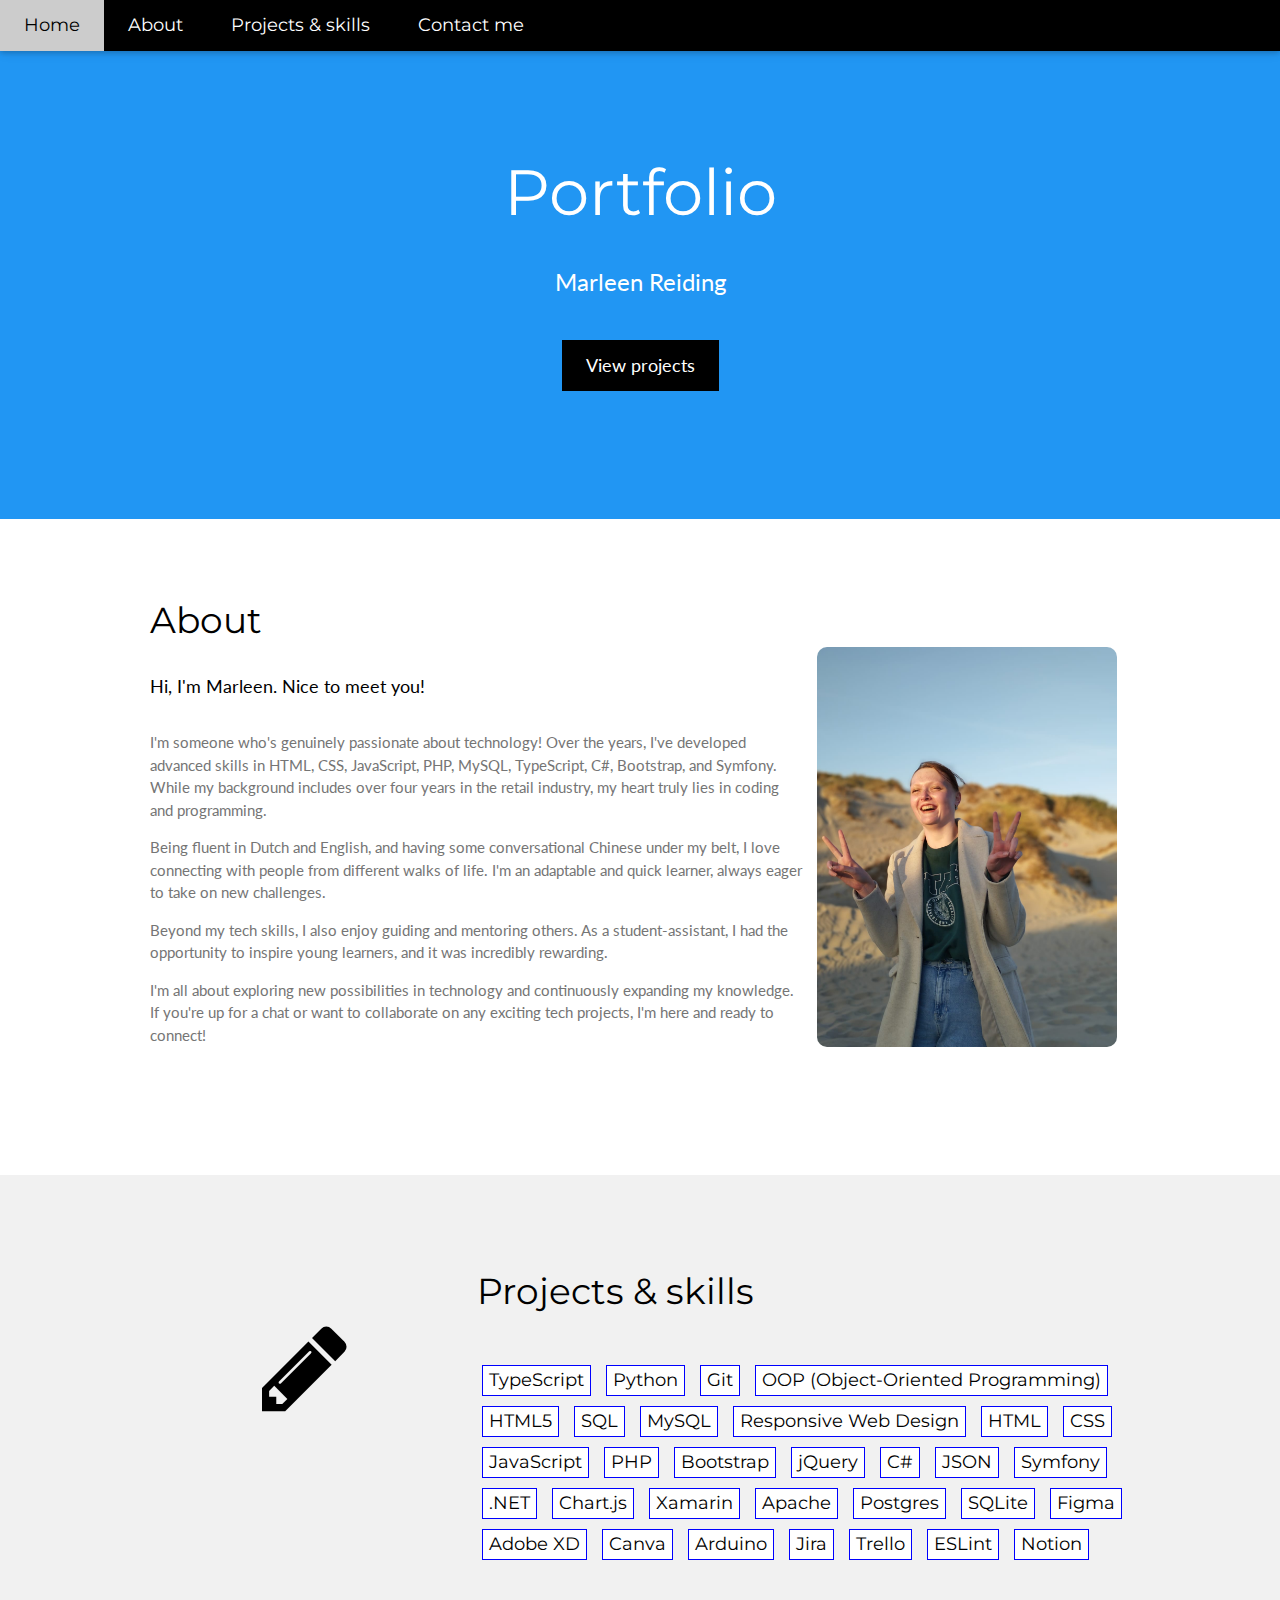
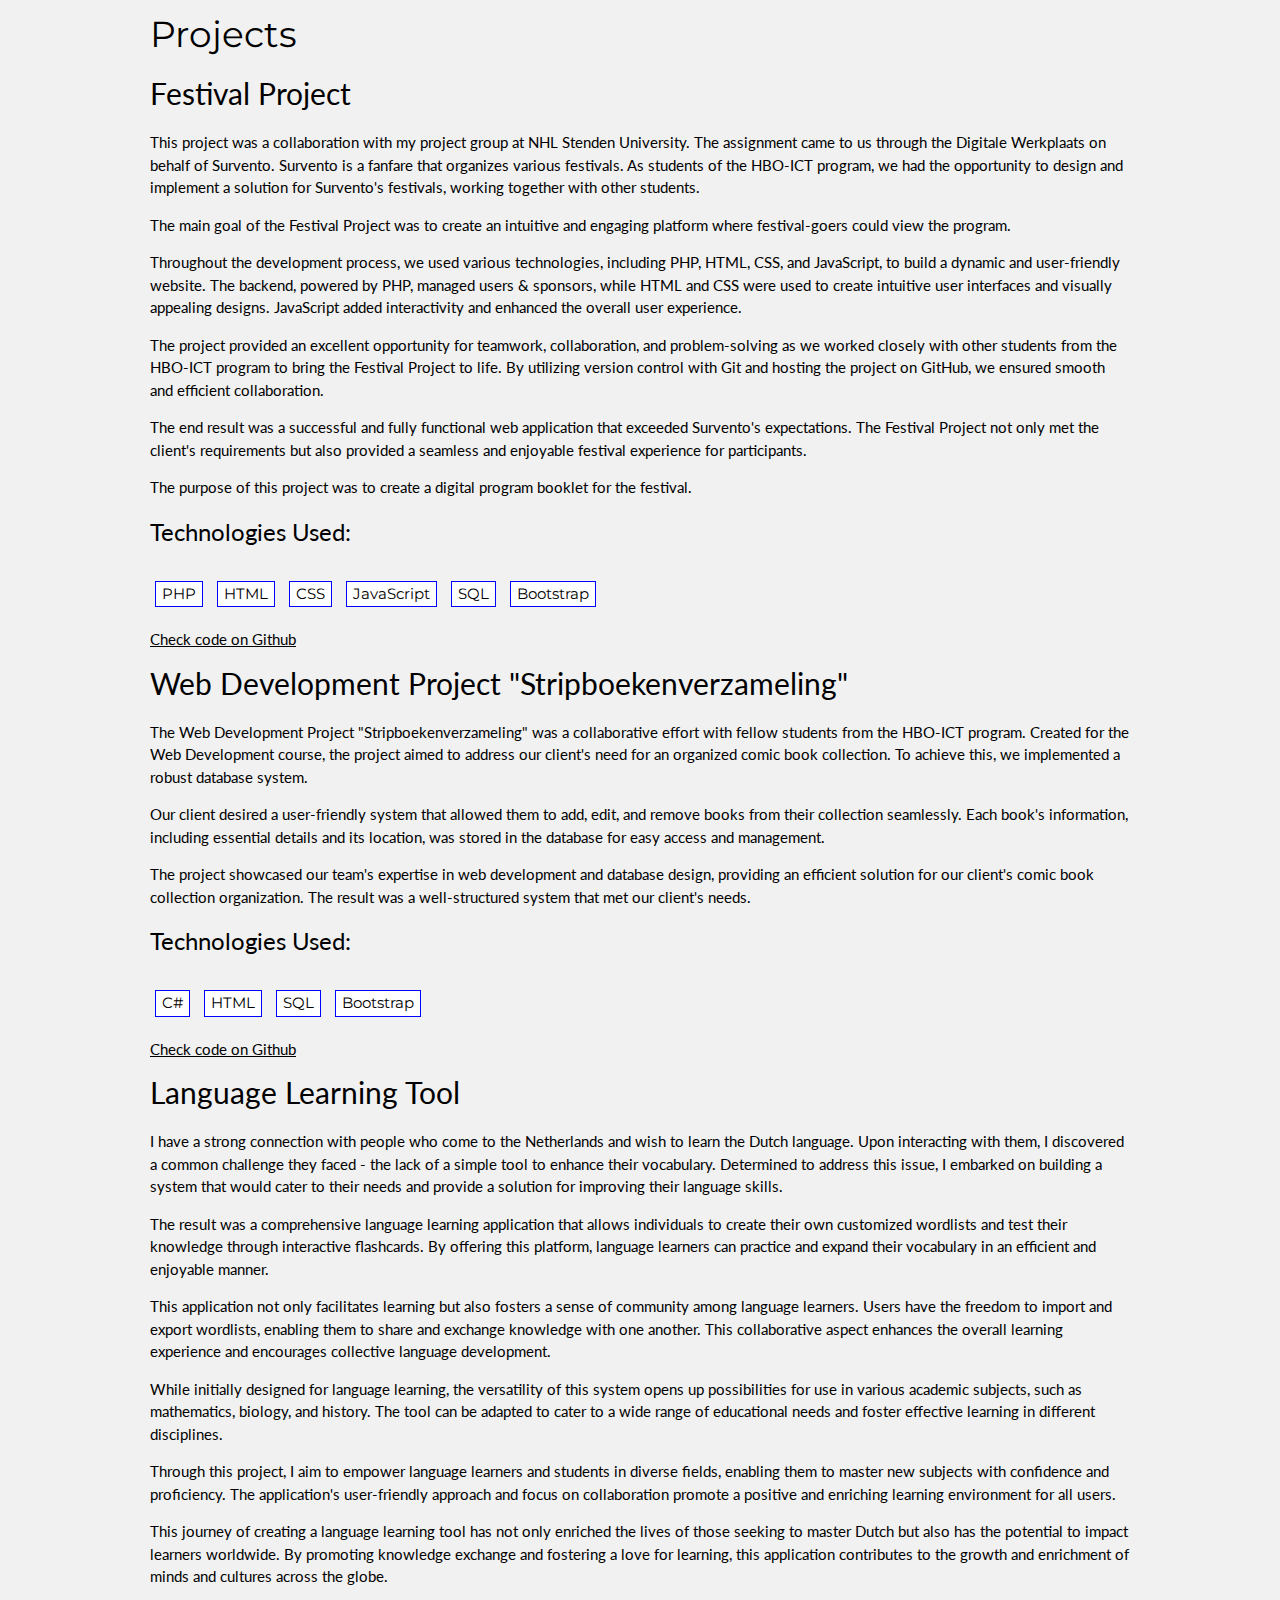
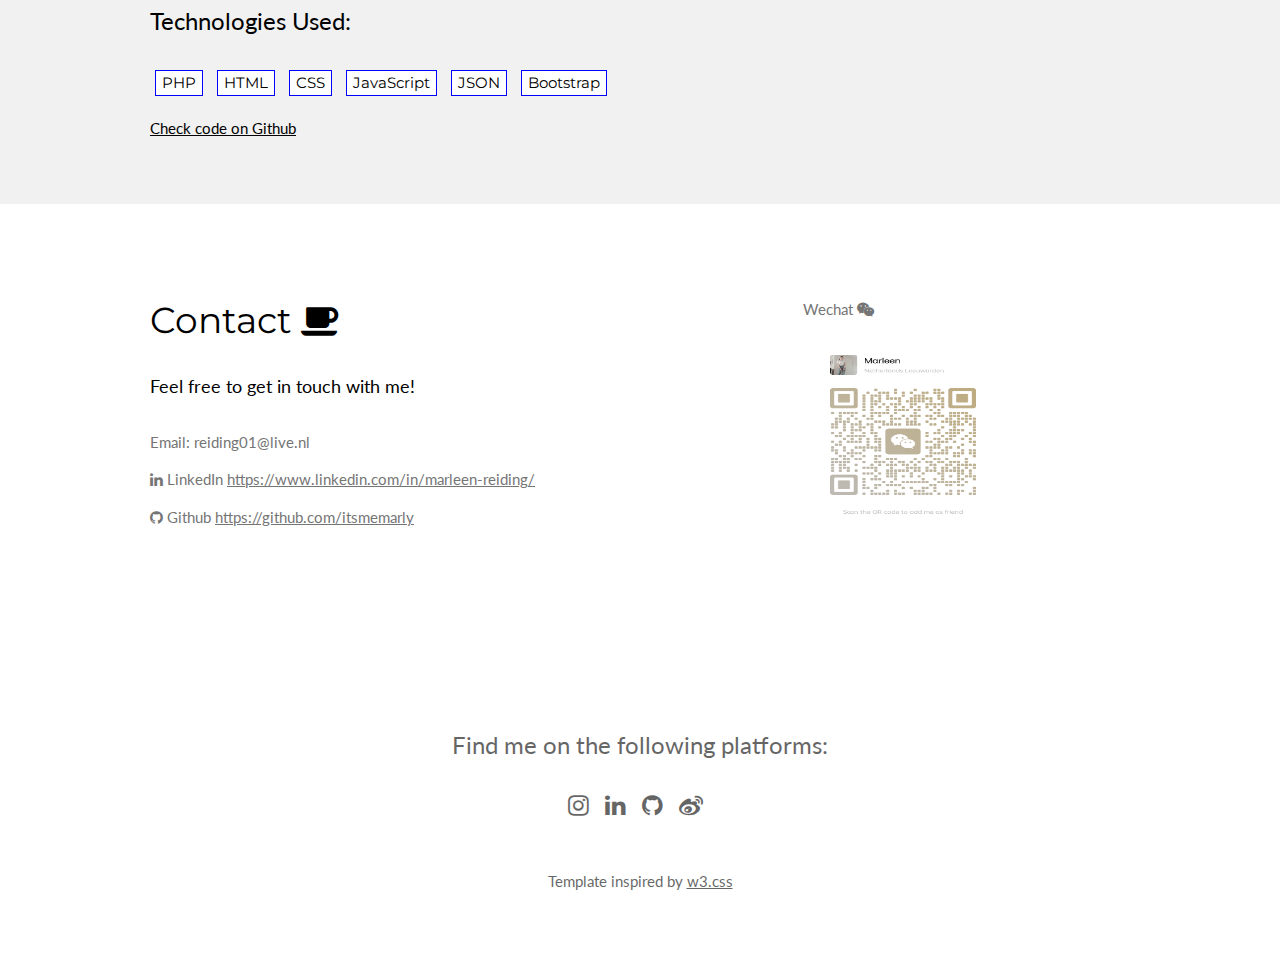
<file: Index.html>
<!DOCTYPE html>
<html lang="en">
<head>
<title>Portfolio V1</title>
<meta charset="UTF-8">
<meta name="viewport" content="width=device-width, initial-scale=1">
<link rel="stylesheet" href="https://www.w3schools.com/w3css/4/w3.css">
<link rel="stylesheet" href="https://fonts.googleapis.com/css?family=Lato">
<link rel="stylesheet" href="https://fonts.googleapis.com/css?family=Montserrat">
<link rel="stylesheet" href="https://cdnjs.cloudflare.com/ajax/libs/font-awesome/4.7.0/css/font-awesome.min.css">
<link rel="stylesheet" href="./Styles/index.css">
<script src="JS/index.js"></script>
</head>
<body>

<!-- Navbar -->
<div class="w3-top">
  <div class="w3-bar w3-black w3-card w3-left-align w3-large">
    <a class="w3-bar-item w3-button w3-hide-medium w3-hide-large w3-right w3-padding-large w3-hover-white w3-large w3-black" href="javascript:void(0);" onclick="myFunction()" title="Toggle Navigation Menu"><i class="fa fa-bars"></i></a>
    <a href="#home" class="w3-bar-item w3-button w3-padding-large w3-white">Home</a>
    <a href="#about" class="w3-bar-item w3-button w3-hide-small w3-padding-large w3-hover-white">About</a>
    <a href="#p&s" class="w3-bar-item w3-button w3-hide-small w3-padding-large w3-hover-white">Projects & skills</a>
    <a href="#contact" class="w3-bar-item w3-button w3-hide-small w3-padding-large w3-hover-white">Contact me</a>
  </div>

  <!-- Navbar on small screens -->
  <div id="navDemo" class="w3-bar-block w3-white w3-hide w3-hide-large w3-hide-medium w3-large">
    <a href="#about" class="w3-bar-item w3-button w3-padding-large">About</a>
    <a href="#p&s" class="w3-bar-item w3-button w3-padding-large">Projects & skills</a>
    <a href="#contact" class="w3-bar-item w3-button w3-padding-large">Contact me</a>
  </div>
</div>

<!-- Header -->
<header class="w3-container w3-blue w3-center" style="padding:128px 16px">
  <h1 id="home"class="w3-margin w3-jumbo">Portfolio</h1>
  <p class="w3-xlarge">Marleen Reiding</p>
  <a class="w3-button w3-black w3-padding-large w3-large w3-margin-top" href="#p&s">View projects</a>
</header>

<!-- First Grid -->
<div class="w3-row-padding w3-padding-64 w3-container">
  <div class="w3-content">
    <div id="about" class="w3-twothird">
      <h1>About</h1>
      <h5 class="w3-padding-16">Hi, I'm Marleen. Nice to meet you!</h5>

      <p class="w3-text-grey">I'm someone who's genuinely passionate about technology! Over the years, I've developed advanced skills in HTML, CSS, JavaScript, PHP, MySQL, TypeScript, C#, Bootstrap, and Symfony. While my background includes over four years in the retail industry, my heart truly lies in coding and programming.</p>
      <p class="w3-text-grey">Being fluent in Dutch and English, and having some conversational Chinese under my belt, I love connecting with people from different walks of life. I'm an adaptable and quick learner, always eager to take on new challenges.</p>
      <p class="w3-text-grey">Beyond my tech skills, I also enjoy guiding and mentoring others. As a student-assistant, I had the opportunity to inspire young learners, and it was incredibly rewarding.</p>
      <p class="w3-text-grey">I'm all about exploring new possibilities in technology and continuously expanding my knowledge. If you're up for a chat or want to collaborate on any exciting tech projects, I'm here and ready to connect!</p>
    </div>

    <div class="w3-third w3-center w3-padding-64">
      <img  class="square-image"  src="./Images/Marleen2.jpg" alt="Foto Marleen">
    </div>
  </div>
</div>

<!-- Second Grid -->
<div class="w3-row-padding w3-light-grey w3-padding-64 w3-container">
  <div class="w3-content">
    <div class="w3-third w3-center">
      <i class="fa fa-pencil w3-padding-64 w3-text-black w3-margin-right"></i>
    </div>

<div id="p&s" class="w3-twothird">
  <h1>Projects & skills</h1>
  <h5 class="w3-padding-32">
    <button type="button" class="programbtn" disabled>TypeScript</button>
    <button type="button" class="programbtn" disabled>Python</button>
    <button type="button" class="programbtn" disabled>Git</button>
    <button type="button" class="programbtn" disabled>OOP (Object-Oriented Programming)</button>
    <button type="button" class="programbtn" disabled>HTML5</button>
    <button type="button" class="programbtn" disabled>SQL</button>
    <button type="button" class="programbtn" disabled>MySQL</button>
    <button type="button" class="programbtn" disabled>Responsive Web Design</button>
    <button type="button" class="programbtn" disabled>HTML</button>
    <button type="button" class="programbtn" disabled>CSS</button>
    <button type="button" class="programbtn" disabled>JavaScript</button>
    <button type="button" class="programbtn" disabled>PHP</button>
    <button type="button" class="programbtn" disabled>Bootstrap</button>
    <button type="button" class="programbtn" disabled>jQuery</button>
    <button type="button" class="programbtn" disabled>C#</button>
    <button type="button" class="programbtn" disabled>JSON</button>
    <button type="button" class="programbtn" disabled>Symfony</button>
    <button type="button" class="programbtn" disabled>.NET</button>
    <button type="button" class="programbtn" disabled>Chart.js</button>
    <button type="button" class="programbtn" disabled>Xamarin</button>
    <button type="button" class="programbtn" disabled>Apache</button>
    <button type="button" class="programbtn" disabled>Postgres</button>
    <button type="button" class="programbtn" disabled>SQLite</button>
    <button type="button" class="programbtn" disabled>Figma</button>
    <button type="button" class="programbtn" disabled>Adobe XD</button>
    <button type="button" class="programbtn" disabled>Canva</button>
    <button type="button" class="programbtn" disabled>Arduino</button>
    <button type="button" class="programbtn" disabled>Jira</button>
    <button type="button" class="programbtn" disabled>Trello</button>
    <button type="button" class="programbtn" disabled>ESLint</button>
    <button type="button" class="programbtn" disabled>Notion</button>
  </h5>
</div>



      <p class="w3-text-grey">
      <h1>Projects</h1>

<!-- Project 1 - Festival Project -->
<h2>Festival Project</h2>
<p>This project was a collaboration with my project group at NHL Stenden University. The assignment came to us through the Digitale Werkplaats on behalf of Survento. Survento is a fanfare that organizes various festivals. As students of the HBO-ICT program, we had the opportunity to design and implement a solution for Survento's festivals, working together with other students.</p>
<p>The main goal of the Festival Project was to create an intuitive and engaging platform where festival-goers could view the program.</p>
<p>Throughout the development process, we used various technologies, including PHP, HTML, CSS, and JavaScript, to build a dynamic and user-friendly website. The backend, powered by PHP, managed users & sponsors, while HTML and CSS were used to create intuitive user interfaces and visually appealing designs. JavaScript added interactivity and enhanced the overall user experience.</p>
<p>The project provided an excellent opportunity for teamwork, collaboration, and problem-solving as we worked closely with other students from the HBO-ICT program to bring the Festival Project to life. By utilizing version control with Git and hosting the project on GitHub, we ensured smooth and efficient collaboration.</p>
<p>The end result was a successful and fully functional web application that exceeded Survento's expectations. The Festival Project not only met the client's requirements but also provided a seamless and enjoyable festival experience for participants.</p>
<p>The purpose of this project was to create a digital program booklet for the festival.</p>
      <h3>Technologies Used:</h3>
      <div class="w3-padding-16">
        <button type="button" class="programbtn" disabled>PHP</button>
        <button type="button" class="programbtn" disabled>HTML</button>
        <button type="button" class="programbtn" disabled>CSS</button>
        <button type="button" class="programbtn" disabled>JavaScript</button>
        <button type="button" class="programbtn" disabled>SQL</button>
        <button type="button" class="programbtn" disabled>Bootstrap</button>
      </div>
      <a href="https://github.com/itsmemarly/FestivalProject.git" target="_blank">Check code on Github</a>

      <!-- Project 2 -->
      <h2>Web Development Project "Stripboekenverzameling" </h2>
      <p>The Web Development Project "Stripboekenverzameling" was a collaborative effort with fellow students from the HBO-ICT program. Created for the Web Development course, the project aimed to address our client's need for an organized comic book collection. To achieve this, we implemented a robust database system.</p>
      <p>Our client desired a user-friendly system that allowed them to add, edit, and remove books from their collection seamlessly. Each book's information, including essential details and its location, was stored in the database for easy access and management.</p>
      <p>The project showcased our team's expertise in web development and database design, providing an efficient solution for our client's comic book collection organization. The result was a well-structured system that met our client's needs.</p>     
      <h3>Technologies Used:</h3>
      <div class="w3-padding-16">
        <button type="button" class="programbtn" disabled>C#</button>
        <button type="button" class="programbtn" disabled>HTML</button>
        <button type="button" class="programbtn" disabled>SQL</button>
        <button type="button" class="programbtn" disabled>Bootstrap</button>
      </div>
      <a href="https://github.com/itsmemarly/projectWebdevelopment" target="_blank">Check code on Github</a>

      <!-- Project 3 -->
      <h2>Language Learning Tool</h2>
<p>I have a strong connection with people who come to the Netherlands and wish to learn the Dutch language. Upon interacting with them, I discovered a common challenge they faced - the lack of a simple tool to enhance their vocabulary. Determined to address this issue, I embarked on building a system that would cater to their needs and provide a solution for improving their language skills.</p>
<p>The result was a comprehensive language learning application that allows individuals to create their own customized wordlists and test their knowledge through interactive flashcards. By offering this platform, language learners can practice and expand their vocabulary in an efficient and enjoyable manner.</p>
<p>This application not only facilitates learning but also fosters a sense of community among language learners. Users have the freedom to import and export wordlists, enabling them to share and exchange knowledge with one another. This collaborative aspect enhances the overall learning experience and encourages collective language development.</p>
<p>While initially designed for language learning, the versatility of this system opens up possibilities for use in various academic subjects, such as mathematics, biology, and history. The tool can be adapted to cater to a wide range of educational needs and foster effective learning in different disciplines.</p>
<p>Through this project, I aim to empower language learners and students in diverse fields, enabling them to master new subjects with confidence and proficiency. The application's user-friendly approach and focus on collaboration promote a positive and enriching learning environment for all users.</p>
<p>This journey of creating a language learning tool has not only enriched the lives of those seeking to master Dutch but also has the potential to impact learners worldwide. By promoting knowledge exchange and fostering a love for learning, this application contributes to the growth and enrichment of minds and cultures across the globe.</p>      <h3>Technologies Used:</h3>
      <div class="w3-padding-16">
        <button type="button" class="programbtn" disabled>PHP</button>
        <button type="button" class="programbtn" disabled>HTML</button>
        <button type="button" class="programbtn" disabled>CSS</button>
        <button type="button" class="programbtn" disabled>JavaScript</button>
        <button type="button" class="programbtn" disabled>JSON</button>
        <button type="button" class="programbtn" disabled>Bootstrap</button>
      </div>
      <a href="https://github.com/itsmemarly/LearningPlatform" target="_blank">Check code on Github</a>
    </div>
    </div>

      </p>
    </div>
  </div>
</div>

<!-- Third Grid -->
<div class="w3-row-padding w3-padding-64 w3-container">
  <div class="w3-content">
    <div id="contact" class="w3-twothird">
      <h1>Contact <i class="fa fa-coffee w3-text-black w3-margin-right"></i></h1>
      <h5 class="w3-padding-16">Feel free to get in touch with me!</h5>

      <p class="w3-text-grey">Email: reiding01@live.nl</p>
      <p class="w3-text-grey"><i class="fa fa-linkedin w3-hover-opacity"> </i> LinkedIn <a href="https://www.linkedin.com/in/marleen-reiding/" target="_blank">https://www.linkedin.com/in/marleen-reiding/</a></p>
      <p class="w3-text-grey"><i class="fa fa-github w3-hover-opacity"> </i> Github <a href="https://github.com/itsmemarly" target="_blank">https://github.com/itsmemarly</a></p>
    </div>

    <div class="w3-third">
      <p class="w3-text-grey">Wechat <i class="fa fa-wechat w3-hover-opacity"></i></p>
      <img src="./Images/WechatQR.png" alt="WeChat QR Code" style="width: 200px; height: 200px;">

    </div>
  </div>
</div>

<!-- Footer -->
<footer class="w3-container w3-padding-64 w3-center w3-opacity">  
  <div class="w3-xlarge w3-padding-32">
  <p>Find me on the following platforms:</p>
<a href="https://instagram.com/its.me.marly" target="_blank" style="margin-right: 10px;"><i class="fa fa-instagram w3-hover-opacity"></i></a>
<a href="https://www.linkedin.com/in/marleen-reiding/" target="_blank" style="margin-right: 10px;"><i class="fa fa-linkedin w3-hover-opacity"></i></a>
<a href="https://github.com/itsmemarly" target="_blank" style="margin-right: 10px;"><i class="fa fa-github w3-hover-opacity"></i></a>
<a href="https://weibo.com/u/6560158260" target="_blank" style="margin-right: 10px;"><i class="fa fa-weibo w3-hover-opacity"></i></a>


 </div>
 <p>Template inspired by <a href="https://www.w3schools.com/w3css/default.asp" target="_blank">w3.css</a></p>
</footer>

</body>
</html>
</file>
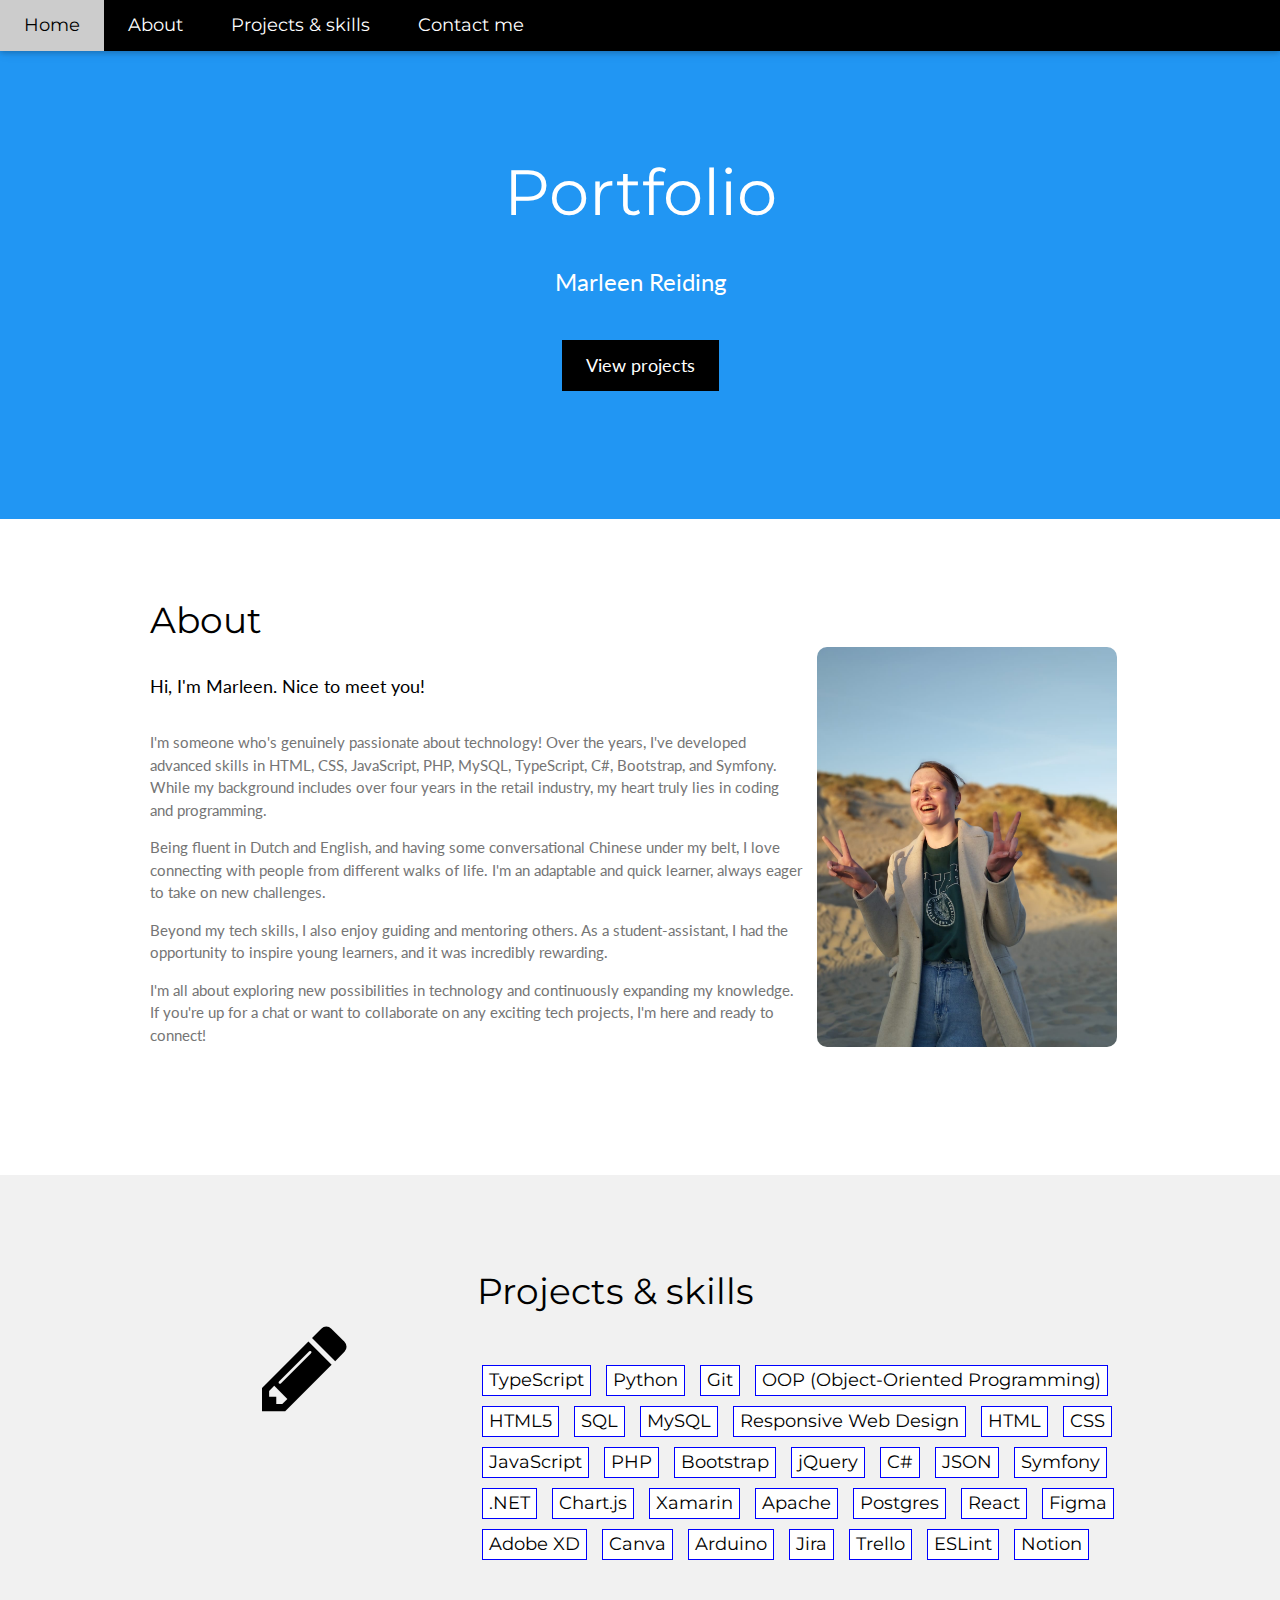
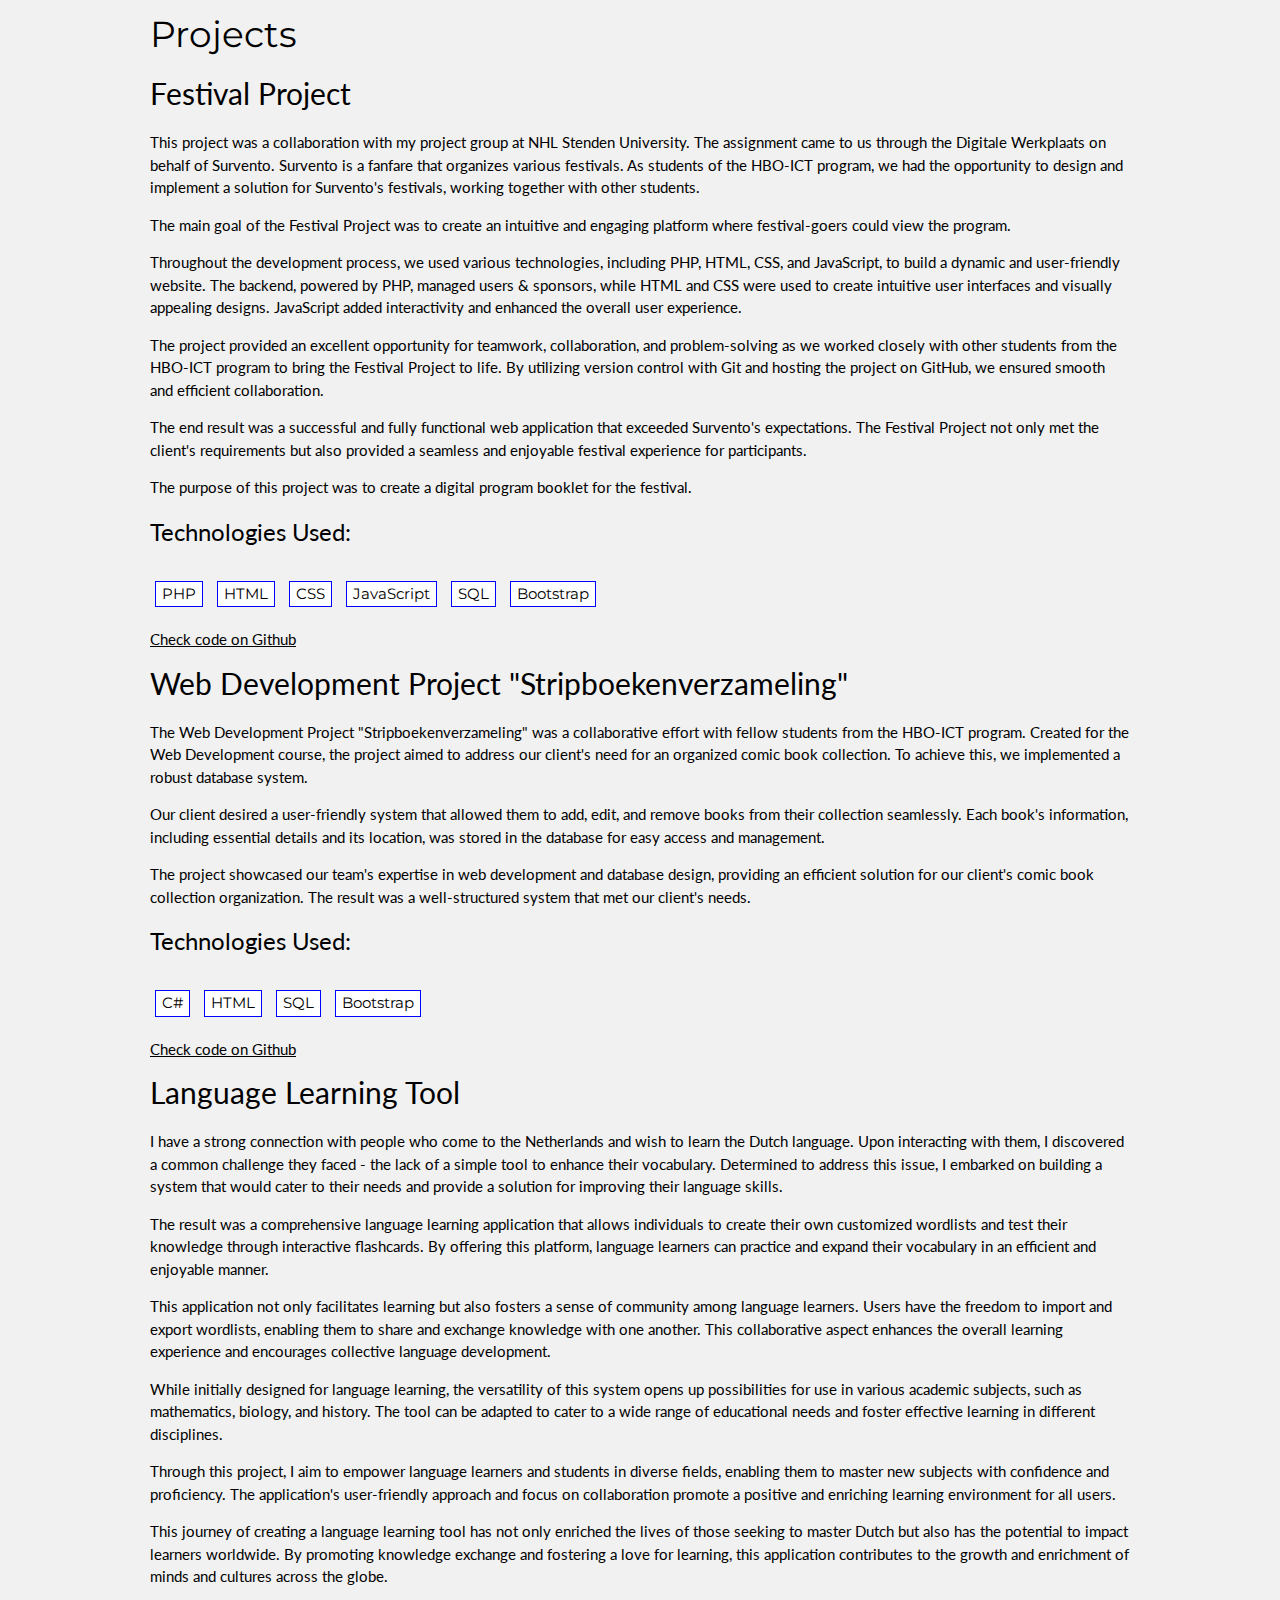
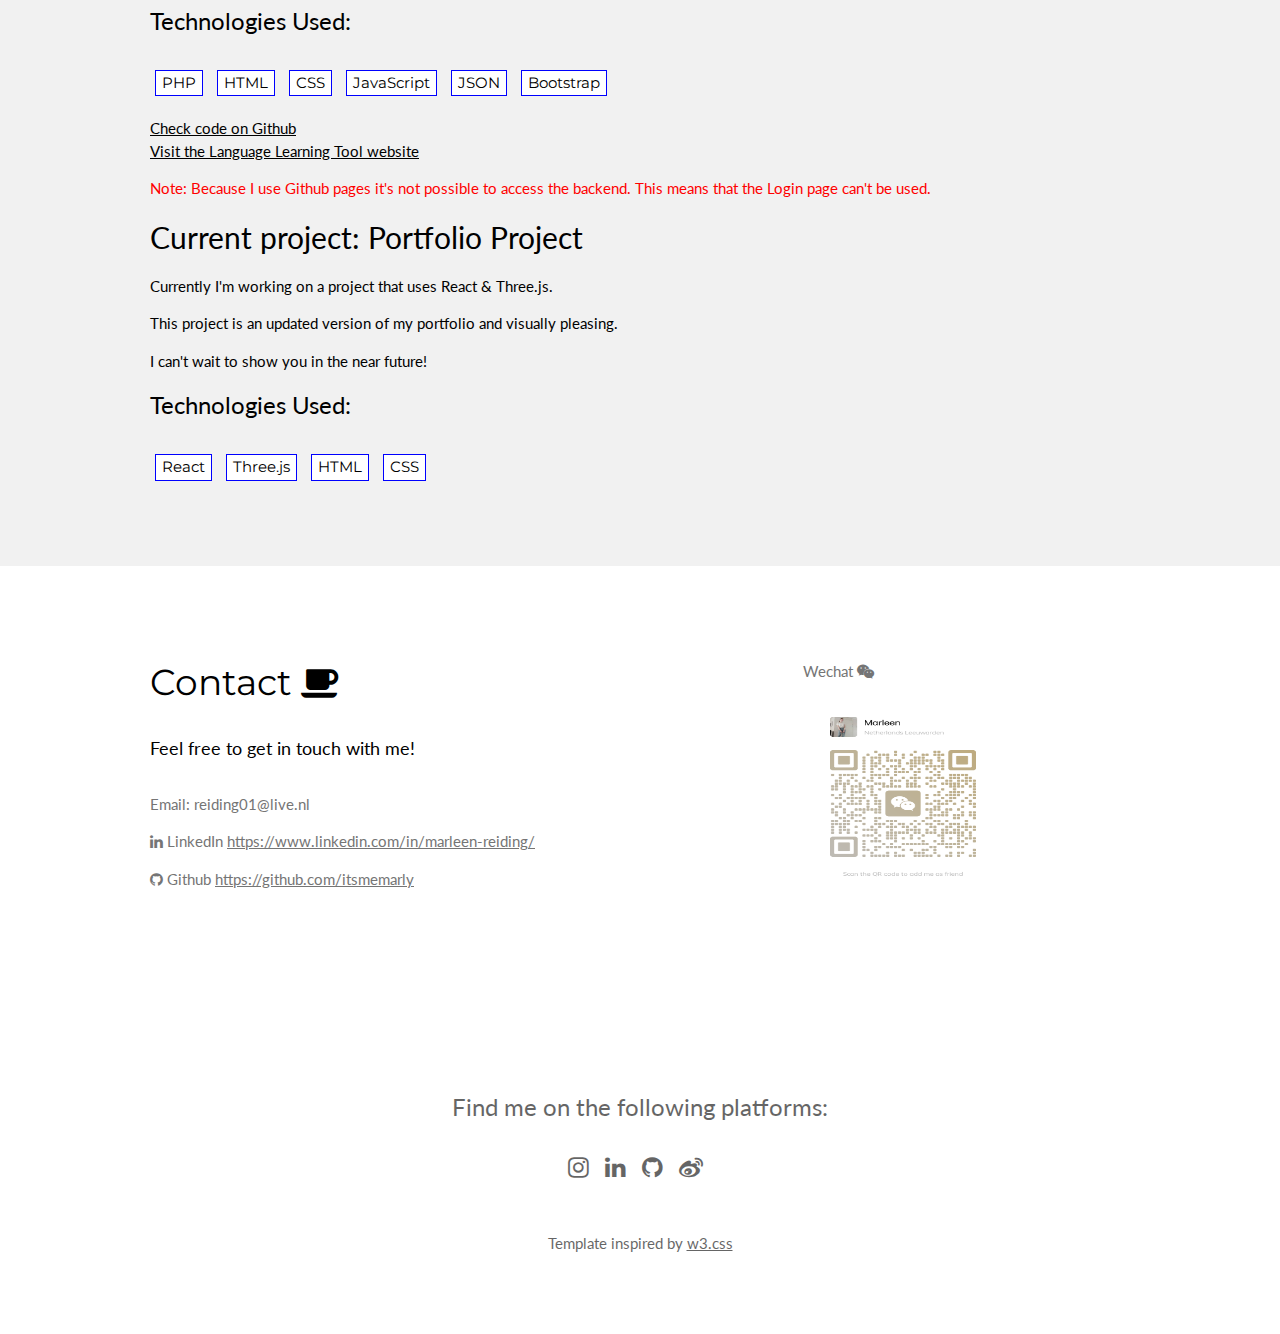
<file: docs/index.html>
<!DOCTYPE html>
<html lang="en">
<head>
<title>Portfolio V1</title>
<meta charset="UTF-8">
<meta name="viewport" content="width=device-width, initial-scale=1">
<link rel="stylesheet" href="https://www.w3schools.com/w3css/4/w3.css">
<link rel="stylesheet" href="https://fonts.googleapis.com/css?family=Lato">
<link rel="stylesheet" href="https://fonts.googleapis.com/css?family=Montserrat">
<link rel="stylesheet" href="https://cdnjs.cloudflare.com/ajax/libs/font-awesome/4.7.0/css/font-awesome.min.css">
<link rel="stylesheet" href="./Styles/index.css">
<script src="JS/index.js"></script>
</head>
<body>

<!-- Navbar -->
<div class="w3-top">
  <div class="w3-bar w3-black w3-card w3-left-align w3-large">
    <a class="w3-bar-item w3-button w3-hide-medium w3-hide-large w3-right w3-padding-large w3-hover-white w3-large w3-black" href="javascript:void(0);" onclick="myFunction()" title="Toggle Navigation Menu"><i class="fa fa-bars"></i></a>
    <a href="#home" class="w3-bar-item w3-button w3-padding-large w3-white">Home</a>
    <a href="#about" class="w3-bar-item w3-button w3-hide-small w3-padding-large w3-hover-white">About</a>
    <a href="#p&s" class="w3-bar-item w3-button w3-hide-small w3-padding-large w3-hover-white">Projects & skills</a>
    <a href="#contact" class="w3-bar-item w3-button w3-hide-small w3-padding-large w3-hover-white">Contact me</a>
  </div>

  <!-- Navbar on small screens -->
  <div id="navDemo" class="w3-bar-block w3-white w3-hide w3-hide-large w3-hide-medium w3-large">
    <a href="#about" class="w3-bar-item w3-button w3-padding-large">About</a>
    <a href="#p&s" class="w3-bar-item w3-button w3-padding-large">Projects & skills</a>
    <a href="#contact" class="w3-bar-item w3-button w3-padding-large">Contact me</a>
  </div>
</div>

<!-- Header -->
<header class="w3-container w3-blue w3-center" style="padding:128px 16px">
  <h1 id="home"class="w3-margin w3-jumbo">Portfolio</h1>
  <p class="w3-xlarge">Marleen Reiding</p>
  <a class="w3-button w3-black w3-padding-large w3-large w3-margin-top" href="#p&s">View projects</a>
</header>

<!-- First Grid -->
<div class="w3-row-padding w3-padding-64 w3-container">
  <div class="w3-content">
    <div id="about" class="w3-twothird">
      <h1>About</h1>
      <h5 class="w3-padding-16">Hi, I'm Marleen. Nice to meet you!</h5>

      <p class="w3-text-grey">I'm someone who's genuinely passionate about technology! Over the years, I've developed advanced skills in HTML, CSS, JavaScript, PHP, MySQL, TypeScript, C#, Bootstrap, and Symfony. While my background includes over four years in the retail industry, my heart truly lies in coding and programming.</p>
      <p class="w3-text-grey">Being fluent in Dutch and English, and having some conversational Chinese under my belt, I love connecting with people from different walks of life. I'm an adaptable and quick learner, always eager to take on new challenges.</p>
      <p class="w3-text-grey">Beyond my tech skills, I also enjoy guiding and mentoring others. As a student-assistant, I had the opportunity to inspire young learners, and it was incredibly rewarding.</p>
      <p class="w3-text-grey">I'm all about exploring new possibilities in technology and continuously expanding my knowledge. If you're up for a chat or want to collaborate on any exciting tech projects, I'm here and ready to connect!</p>
    </div>

    <div class="w3-third w3-center w3-padding-64">
      <img  class="square-image"  src="./Images/Marleen2.jpg" alt="Foto Marleen">
    </div>
  </div>
</div>

<!-- Second Grid -->
<div class="w3-row-padding w3-light-grey w3-padding-64 w3-container">
  <div class="w3-content">
    <div class="w3-third w3-center">
      <i class="fa fa-pencil w3-padding-64 w3-text-black w3-margin-right"></i>
    </div>

<div id="p&s" class="w3-twothird">
  <h1>Projects & skills</h1>
  <h5 class="w3-padding-32">
    <button type="button" class="programbtn" disabled>TypeScript</button>
    <button type="button" class="programbtn" disabled>Python</button>
    <button type="button" class="programbtn" disabled>Git</button>
    <button type="button" class="programbtn" disabled>OOP (Object-Oriented Programming)</button>
    <button type="button" class="programbtn" disabled>HTML5</button>
    <button type="button" class="programbtn" disabled>SQL</button>
    <button type="button" class="programbtn" disabled>MySQL</button>
    <button type="button" class="programbtn" disabled>Responsive Web Design</button>
    <button type="button" class="programbtn" disabled>HTML</button>
    <button type="button" class="programbtn" disabled>CSS</button>
    <button type="button" class="programbtn" disabled>JavaScript</button>
    <button type="button" class="programbtn" disabled>PHP</button>
    <button type="button" class="programbtn" disabled>Bootstrap</button>
    <button type="button" class="programbtn" disabled>jQuery</button>
    <button type="button" class="programbtn" disabled>C#</button>
    <button type="button" class="programbtn" disabled>JSON</button>
    <button type="button" class="programbtn" disabled>Symfony</button>
    <button type="button" class="programbtn" disabled>.NET</button>
    <button type="button" class="programbtn" disabled>Chart.js</button>
    <button type="button" class="programbtn" disabled>Xamarin</button>
    <button type="button" class="programbtn" disabled>Apache</button>
    <button type="button" class="programbtn" disabled>Postgres</button>
    <button type="button" class="programbtn" disabled>React</button>
    <button type="button" class="programbtn" disabled>Figma</button>
    <button type="button" class="programbtn" disabled>Adobe XD</button>
    <button type="button" class="programbtn" disabled>Canva</button>
    <button type="button" class="programbtn" disabled>Arduino</button>
    <button type="button" class="programbtn" disabled>Jira</button>
    <button type="button" class="programbtn" disabled>Trello</button>
    <button type="button" class="programbtn" disabled>ESLint</button>
    <button type="button" class="programbtn" disabled>Notion</button>
  </h5>
</div>



      <p class="w3-text-grey">
      <h1>Projects</h1>

<!-- Project 1 - Festival Project -->
<h2>Festival Project</h2>
<p>This project was a collaboration with my project group at NHL Stenden University. The assignment came to us through the Digitale Werkplaats on behalf of Survento. Survento is a fanfare that organizes various festivals. As students of the HBO-ICT program, we had the opportunity to design and implement a solution for Survento's festivals, working together with other students.</p>
<p>The main goal of the Festival Project was to create an intuitive and engaging platform where festival-goers could view the program.</p>
<p>Throughout the development process, we used various technologies, including PHP, HTML, CSS, and JavaScript, to build a dynamic and user-friendly website. The backend, powered by PHP, managed users & sponsors, while HTML and CSS were used to create intuitive user interfaces and visually appealing designs. JavaScript added interactivity and enhanced the overall user experience.</p>
<p>The project provided an excellent opportunity for teamwork, collaboration, and problem-solving as we worked closely with other students from the HBO-ICT program to bring the Festival Project to life. By utilizing version control with Git and hosting the project on GitHub, we ensured smooth and efficient collaboration.</p>
<p>The end result was a successful and fully functional web application that exceeded Survento's expectations. The Festival Project not only met the client's requirements but also provided a seamless and enjoyable festival experience for participants.</p>
<p>The purpose of this project was to create a digital program booklet for the festival.</p>
      <h3>Technologies Used:</h3>
      <div class="w3-padding-16">
        <button type="button" class="programbtn" disabled>PHP</button>
        <button type="button" class="programbtn" disabled>HTML</button>
        <button type="button" class="programbtn" disabled>CSS</button>
        <button type="button" class="programbtn" disabled>JavaScript</button>
        <button type="button" class="programbtn" disabled>SQL</button>
        <button type="button" class="programbtn" disabled>Bootstrap</button>
      </div>
      <a href="https://github.com/itsmemarly/FestivalProject.git" target="_blank">Check code on Github</a>

      <!-- Project 2 -->
      <h2>Web Development Project "Stripboekenverzameling" </h2>
      <p>The Web Development Project "Stripboekenverzameling" was a collaborative effort with fellow students from the HBO-ICT program. Created for the Web Development course, the project aimed to address our client's need for an organized comic book collection. To achieve this, we implemented a robust database system.</p>
      <p>Our client desired a user-friendly system that allowed them to add, edit, and remove books from their collection seamlessly. Each book's information, including essential details and its location, was stored in the database for easy access and management.</p>
      <p>The project showcased our team's expertise in web development and database design, providing an efficient solution for our client's comic book collection organization. The result was a well-structured system that met our client's needs.</p>     
      <h3>Technologies Used:</h3>
      <div class="w3-padding-16">
        <button type="button" class="programbtn" disabled>C#</button>
        <button type="button" class="programbtn" disabled>HTML</button>
        <button type="button" class="programbtn" disabled>SQL</button>
        <button type="button" class="programbtn" disabled>Bootstrap</button>
      </div>
      <a href="https://github.com/itsmemarly/projectWebdevelopment" target="_blank">Check code on Github</a>

      <!-- Project 3 -->
      <h2>Language Learning Tool</h2>
<p>I have a strong connection with people who come to the Netherlands and wish to learn the Dutch language. Upon interacting with them, I discovered a common challenge they faced - the lack of a simple tool to enhance their vocabulary. Determined to address this issue, I embarked on building a system that would cater to their needs and provide a solution for improving their language skills.</p>
<p>The result was a comprehensive language learning application that allows individuals to create their own customized wordlists and test their knowledge through interactive flashcards. By offering this platform, language learners can practice and expand their vocabulary in an efficient and enjoyable manner.</p>
<p>This application not only facilitates learning but also fosters a sense of community among language learners. Users have the freedom to import and export wordlists, enabling them to share and exchange knowledge with one another. This collaborative aspect enhances the overall learning experience and encourages collective language development.</p>
<p>While initially designed for language learning, the versatility of this system opens up possibilities for use in various academic subjects, such as mathematics, biology, and history. The tool can be adapted to cater to a wide range of educational needs and foster effective learning in different disciplines.</p>
<p>Through this project, I aim to empower language learners and students in diverse fields, enabling them to master new subjects with confidence and proficiency. The application's user-friendly approach and focus on collaboration promote a positive and enriching learning environment for all users.</p>
<p>This journey of creating a language learning tool has not only enriched the lives of those seeking to master Dutch but also has the potential to impact learners worldwide. By promoting knowledge exchange and fostering a love for learning, this application contributes to the growth and enrichment of minds and cultures across the globe.</p>      <h3>Technologies Used:</h3>
      <div class="w3-padding-16">
        <button type="button" class="programbtn" disabled>PHP</button>
        <button type="button" class="programbtn" disabled>HTML</button>
        <button type="button" class="programbtn" disabled>CSS</button>
        <button type="button" class="programbtn" disabled>JavaScript</button>
        <button type="button" class="programbtn" disabled>JSON</button>
        <button type="button" class="programbtn" disabled>Bootstrap</button>
      </div>
      <a href="https://github.com/itsmemarly/LearningPlatform" target="_blank">Check code on Github</a>
      <br/>
      <a href="https://itsmemarly.github.io/LearningPlatform/"  target="_blank">Visit the Language Learning Tool website</a>
      <p style="color: red;">Note: Because I use Github pages it's not possible to access the backend. This means that the Login page can't be used.</p>
    
      <!-- Project 4 - Portfolio Project -->
      <h2>Current project: Portfolio Project</h2>
      <p>Currently I'm working on a project that uses React & Three.js. </p>
      <p>This project is an updated version of my portfolio and visually pleasing.</p>
      <p>I can't wait to show you in the near future!</p>
        <h3>Technologies Used:</h3>
        <div class="w3-padding-16">
          <button type="button" class="programbtn" disabled>React</button>
          <button type="button" class="programbtn" disabled>Three.js</button>
          <button type="button" class="programbtn" disabled>HTML</button>
          <button type="button" class="programbtn" disabled>CSS</button>
      </div>

    </div>
      </div>
      </p>
    </div>
  </div>
</div>

<!-- Third Grid -->
<div class="w3-row-padding w3-padding-64 w3-container">
  <div class="w3-content">
    <div id="contact" class="w3-twothird">
      <h1>Contact <i class="fa fa-coffee w3-text-black w3-margin-right"></i></h1>
      <h5 class="w3-padding-16">Feel free to get in touch with me!</h5>

      <p class="w3-text-grey">Email: reiding01@live.nl</p>
      <p class="w3-text-grey"><i class="fa fa-linkedin w3-hover-opacity"> </i> LinkedIn <a href="https://www.linkedin.com/in/marleen-reiding/" target="_blank">https://www.linkedin.com/in/marleen-reiding/</a></p>
      <p class="w3-text-grey"><i class="fa fa-github w3-hover-opacity"> </i> Github <a href="https://github.com/itsmemarly" target="_blank">https://github.com/itsmemarly</a></p>
    </div>

    <div class="w3-third">
      <p class="w3-text-grey">Wechat <i class="fa fa-wechat w3-hover-opacity"></i></p>
      <img src="./Images/WechatQR.png" alt="WeChat QR Code" style="width: 200px; height: 200px;">

    </div>
  </div>
</div>

<!-- Footer -->
<footer class="w3-container w3-padding-64 w3-center w3-opacity">  
  <div class="w3-xlarge w3-padding-32">
  <p>Find me on the following platforms:</p>
<a href="https://instagram.com/its.me.marly" target="_blank" style="margin-right: 10px;"><i class="fa fa-instagram w3-hover-opacity"></i></a>
<a href="https://www.linkedin.com/in/marleen-reiding/" target="_blank" style="margin-right: 10px;"><i class="fa fa-linkedin w3-hover-opacity"></i></a>
<a href="https://github.com/itsmemarly" target="_blank" style="margin-right: 10px;"><i class="fa fa-github w3-hover-opacity"></i></a>
<a href="https://weibo.com/u/6560158260" target="_blank" style="margin-right: 10px;"><i class="fa fa-weibo w3-hover-opacity"></i></a>


 </div>
 <p>Template inspired by <a href="https://www.w3schools.com/w3css/default.asp" target="_blank">w3.css</a></p>
</footer>

</body>
</html>
</file>
<file: Styles/index.css>
body,h1,h2,h3,h4,h5,h6 {
    font-family: "Lato", sans-serif
}

.w3-bar,h1,button {
    font-family: "Montserrat", sans-serif
}

.fa-pencil {
    font-size:100px
}

.programbtn{
    border: 1px solid blue; color: black; background-color: white; margin: 5px;
}

img.square-image{
    width: 300px; /* Set the desired width */
    height: 400px; /* Set the desired height (same as width for a square) */
    object-fit: cover; /* This property ensures the image maintains its aspect ratio */
    border-radius: 10px; /* Optional: Add a border-radius for rounded corners */
}
</file>
<file: docs/Styles/index.css>
body,h1,h2,h3,h4,h5,h6 {
    font-family: "Lato", sans-serif
}

.w3-bar,h1,button {
    font-family: "Montserrat", sans-serif
}

.fa-pencil {
    font-size:100px
}

.programbtn{
    border: 1px solid blue; color: black; background-color: white; margin: 5px;
}

img.square-image{
    width: 300px; /* Set the desired width */
    height: 400px; /* Set the desired height (same as width for a square) */
    object-fit: cover; /* This property ensures the image maintains its aspect ratio */
    border-radius: 10px; /* Optional: Add a border-radius for rounded corners */
}
</file>
